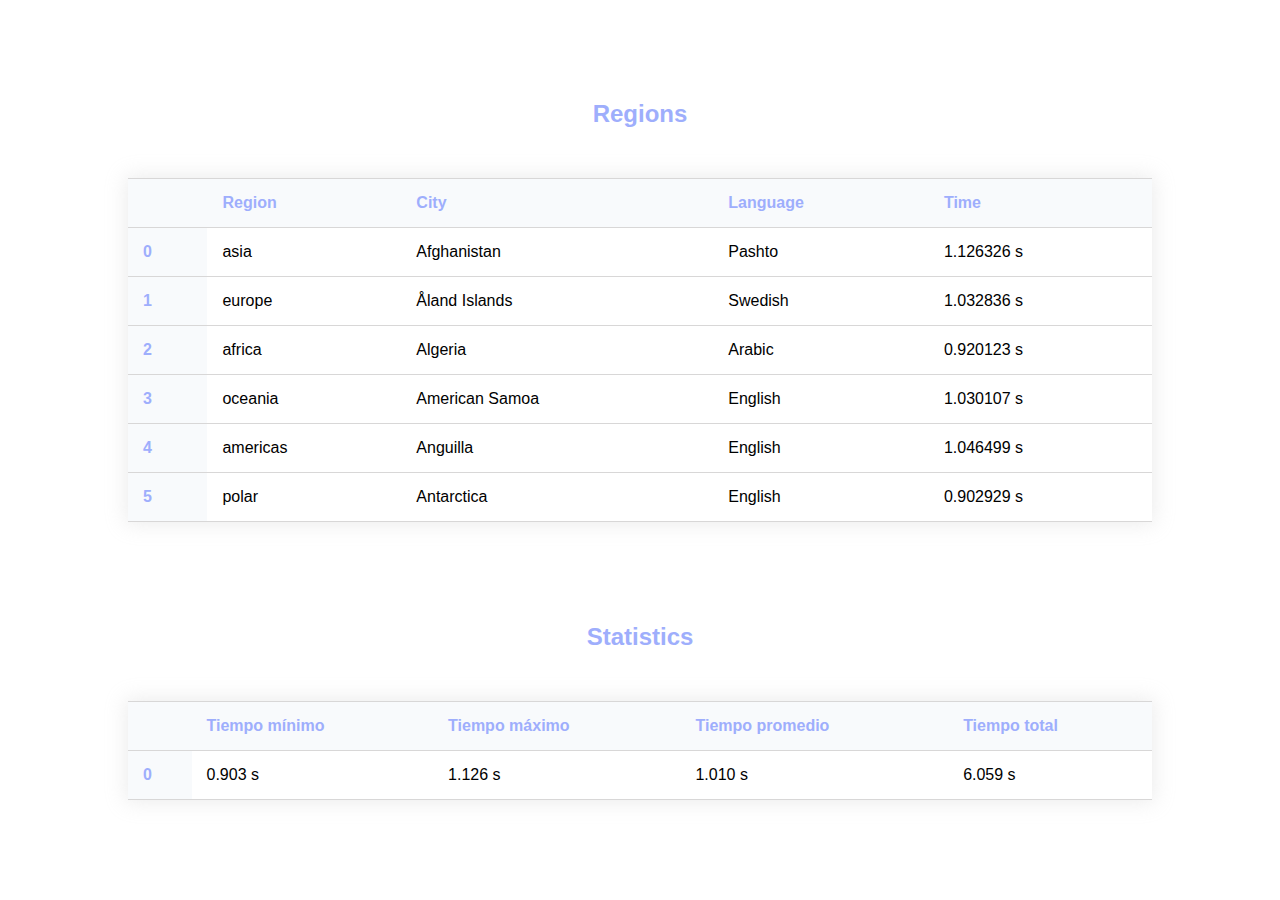
<file: src/dataframe/index.html>
<html>
            <head>
                <link rel ='stylesheet' href='css/index.css'>
            </head>
            <body>
                <div class='container'>
                    <div>
                            <h2 class='title'>Regions</h2>
                            <div class='tables main-table'>
                                <table border="1" class="dataframe">
  <thead>
    <tr style="text-align: right;">
      <th></th>
      <th>Region</th>
      <th>City</th>
      <th>Language</th>
      <th>Time</th>
    </tr>
  </thead>
  <tbody>
    <tr>
      <th>0</th>
      <td>asia</td>
      <td>Afghanistan</td>
      <td>Pashto</td>
      <td>1.126326</td>
    </tr>
    <tr>
      <th>1</th>
      <td>europe</td>
      <td>Åland Islands</td>
      <td>Swedish</td>
      <td>1.032836</td>
    </tr>
    <tr>
      <th>2</th>
      <td>africa</td>
      <td>Algeria</td>
      <td>Arabic</td>
      <td>0.920123</td>
    </tr>
    <tr>
      <th>3</th>
      <td>oceania</td>
      <td>American Samoa</td>
      <td>English</td>
      <td>1.030107</td>
    </tr>
    <tr>
      <th>4</th>
      <td>americas</td>
      <td>Anguilla</td>
      <td>English</td>
      <td>1.046499</td>
    </tr>
    <tr>
      <th>5</th>
      <td>polar</td>
      <td>Antarctica</td>
      <td>English</td>
      <td>0.902929</td>
    </tr>
  </tbody>
</table>
                            </div>
                    </div>
                    <div>
                            <h2 class='title'>Statistics</h2>
                            <div class='tables second-table'>
                                <table border="1" class="dataframe">
  <thead>
    <tr style="text-align: right;">
      <th></th>
      <th>Tiempo mínimo</th>
      <th>Tiempo máximo</th>
      <th>Tiempo promedio</th>
      <th>Tiempo total</th>
    </tr>
  </thead>
  <tbody>
    <tr>
      <th>0</th>
      <td>0.903 s</td>
      <td>1.126 s</td>
      <td>1.010 s</td>
      <td>6.059 s</td>
    </tr>
  </tbody>
</table>
                            </div>
                    </div>
                </div>
            </body>
        </html>
</file>
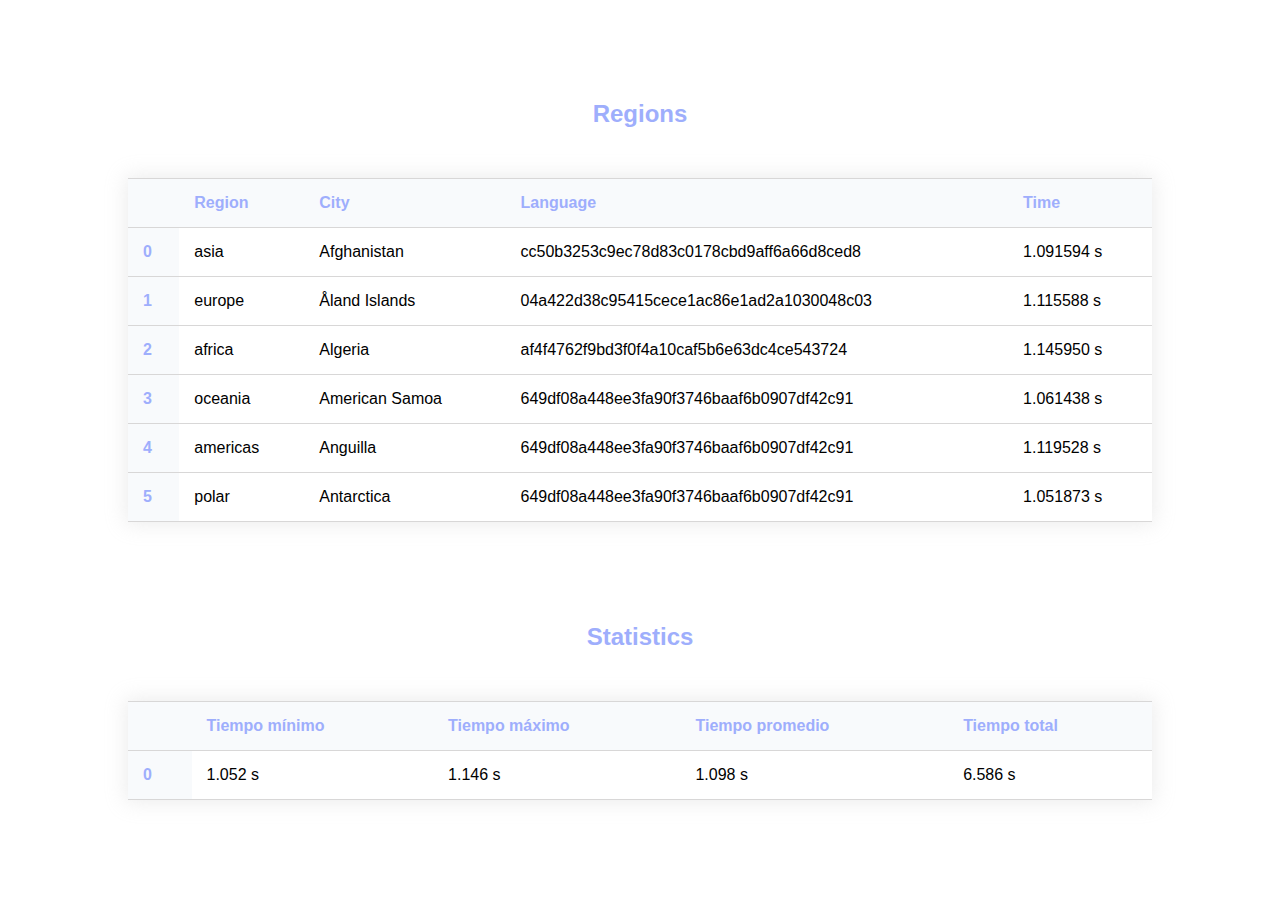
<file: src/vista/index.html>
<html>
            <head>
                <link rel ='stylesheet' href='css/index.css'>
            </head>
            <body>
                <div class='container'>
                    <div>
                            <h2 class='title'>Regions</h2>
                            <div class='tables main-table'>
                                <table border="1" class="dataframe">
  <thead>
    <tr style="text-align: right;">
      <th></th>
      <th>Region</th>
      <th>City</th>
      <th>Language</th>
      <th>Time</th>
    </tr>
  </thead>
  <tbody>
    <tr>
      <th>0</th>
      <td>asia</td>
      <td>Afghanistan</td>
      <td>cc50b3253c9ec78d83c0178cbd9aff6a66d8ced8</td>
      <td>1.091594</td>
    </tr>
    <tr>
      <th>1</th>
      <td>europe</td>
      <td>Åland Islands</td>
      <td>04a422d38c95415cece1ac86e1ad2a1030048c03</td>
      <td>1.115588</td>
    </tr>
    <tr>
      <th>2</th>
      <td>africa</td>
      <td>Algeria</td>
      <td>af4f4762f9bd3f0f4a10caf5b6e63dc4ce543724</td>
      <td>1.145950</td>
    </tr>
    <tr>
      <th>3</th>
      <td>oceania</td>
      <td>American Samoa</td>
      <td>649df08a448ee3fa90f3746baaf6b0907df42c91</td>
      <td>1.061438</td>
    </tr>
    <tr>
      <th>4</th>
      <td>americas</td>
      <td>Anguilla</td>
      <td>649df08a448ee3fa90f3746baaf6b0907df42c91</td>
      <td>1.119528</td>
    </tr>
    <tr>
      <th>5</th>
      <td>polar</td>
      <td>Antarctica</td>
      <td>649df08a448ee3fa90f3746baaf6b0907df42c91</td>
      <td>1.051873</td>
    </tr>
  </tbody>
</table>
                            </div>
                    </div>
                    <div>
                            <h2 class='title'>Statistics</h2>
                            <div class='tables second-table'>
                                <table border="1" class="dataframe">
  <thead>
    <tr style="text-align: right;">
      <th></th>
      <th>Tiempo mínimo</th>
      <th>Tiempo máximo</th>
      <th>Tiempo promedio</th>
      <th>Tiempo total</th>
    </tr>
  </thead>
  <tbody>
    <tr>
      <th>0</th>
      <td>1.052 s</td>
      <td>1.146 s</td>
      <td>1.098 s</td>
      <td>6.586 s</td>
    </tr>
  </tbody>
</table>
                            </div>
                    </div>
                </div>
            </body>
        </html>
</file>
<file: src/dataframe/css/index.css>
*{
    margin: 0px;
    padding: 0px;
    box-sizing: border-box;
    font-family: Arial, Helvetica, sans-serif;
}
.container{
    width: 100%;
    height: 100vh;

    display: flex;
    flex-flow: column nowrap;
    justify-content: space-evenly;

    /*background-color: #F3F5F9;*/
    
}
table{
    width: 80%;
    background-color: #FFF;
    box-shadow: 0px 0px 19px 2px rgba(193,193,193,0.3);
}
table, th, td{
    border: 0px;
    border-collapse: collapse;
}
tr{
    border: 0px;
    border-top: 1px solid rgb(216, 215, 215);
    border-bottom: 1px solid rgb(216, 215, 215);
}
.main-table tr td:last-child::after{
    content: ' s';
}
th, td{
    padding: 15px;
    text-align: left;
}
th{
    background-color: #F8FAFC;
    color: #9EAEFC;
}
tr:hover{
    background-color: #F8FAFC;
}
.tables{
    width: 100%;
    display: flex;
    flex-flow: row nowrap;
    align-content: center;
    justify-content: center;
}
.title{
    text-align: center;
    color: #9EAEFC;
    margin-bottom: 50px;
}
</file>
<file: src/vista/css/index.css>
*{
    margin: 0px;
    padding: 0px;
    box-sizing: border-box;
    font-family: Arial, Helvetica, sans-serif;
}
.container{
    width: 100%;
    height: 100vh;

    display: flex;
    flex-flow: column nowrap;
    justify-content: space-evenly;

    /*background-color: #F3F5F9;*/
    
}
table{
    width: 80%;
    background-color: #FFF;
    box-shadow: 0px 0px 19px 2px rgba(193,193,193,0.3);
}
table, th, td{
    border: 0px;
    border-collapse: collapse;
}
tr{
    border: 0px;
    border-top: 1px solid rgb(216, 215, 215);
    border-bottom: 1px solid rgb(216, 215, 215);
}
.main-table tr td:last-child::after{
    content: ' s';
}
th, td{
    padding: 15px;
    text-align: left;
}
th{
    background-color: #F8FAFC;
    color: #9EAEFC;
}
tr:hover{
    background-color: #F8FAFC;
}
.tables{
    width: 100%;
    display: flex;
    flex-flow: row nowrap;
    align-content: center;
    justify-content: center;
}
.title{
    text-align: center;
    color: #9EAEFC;
    margin-bottom: 50px;
}
</file>
